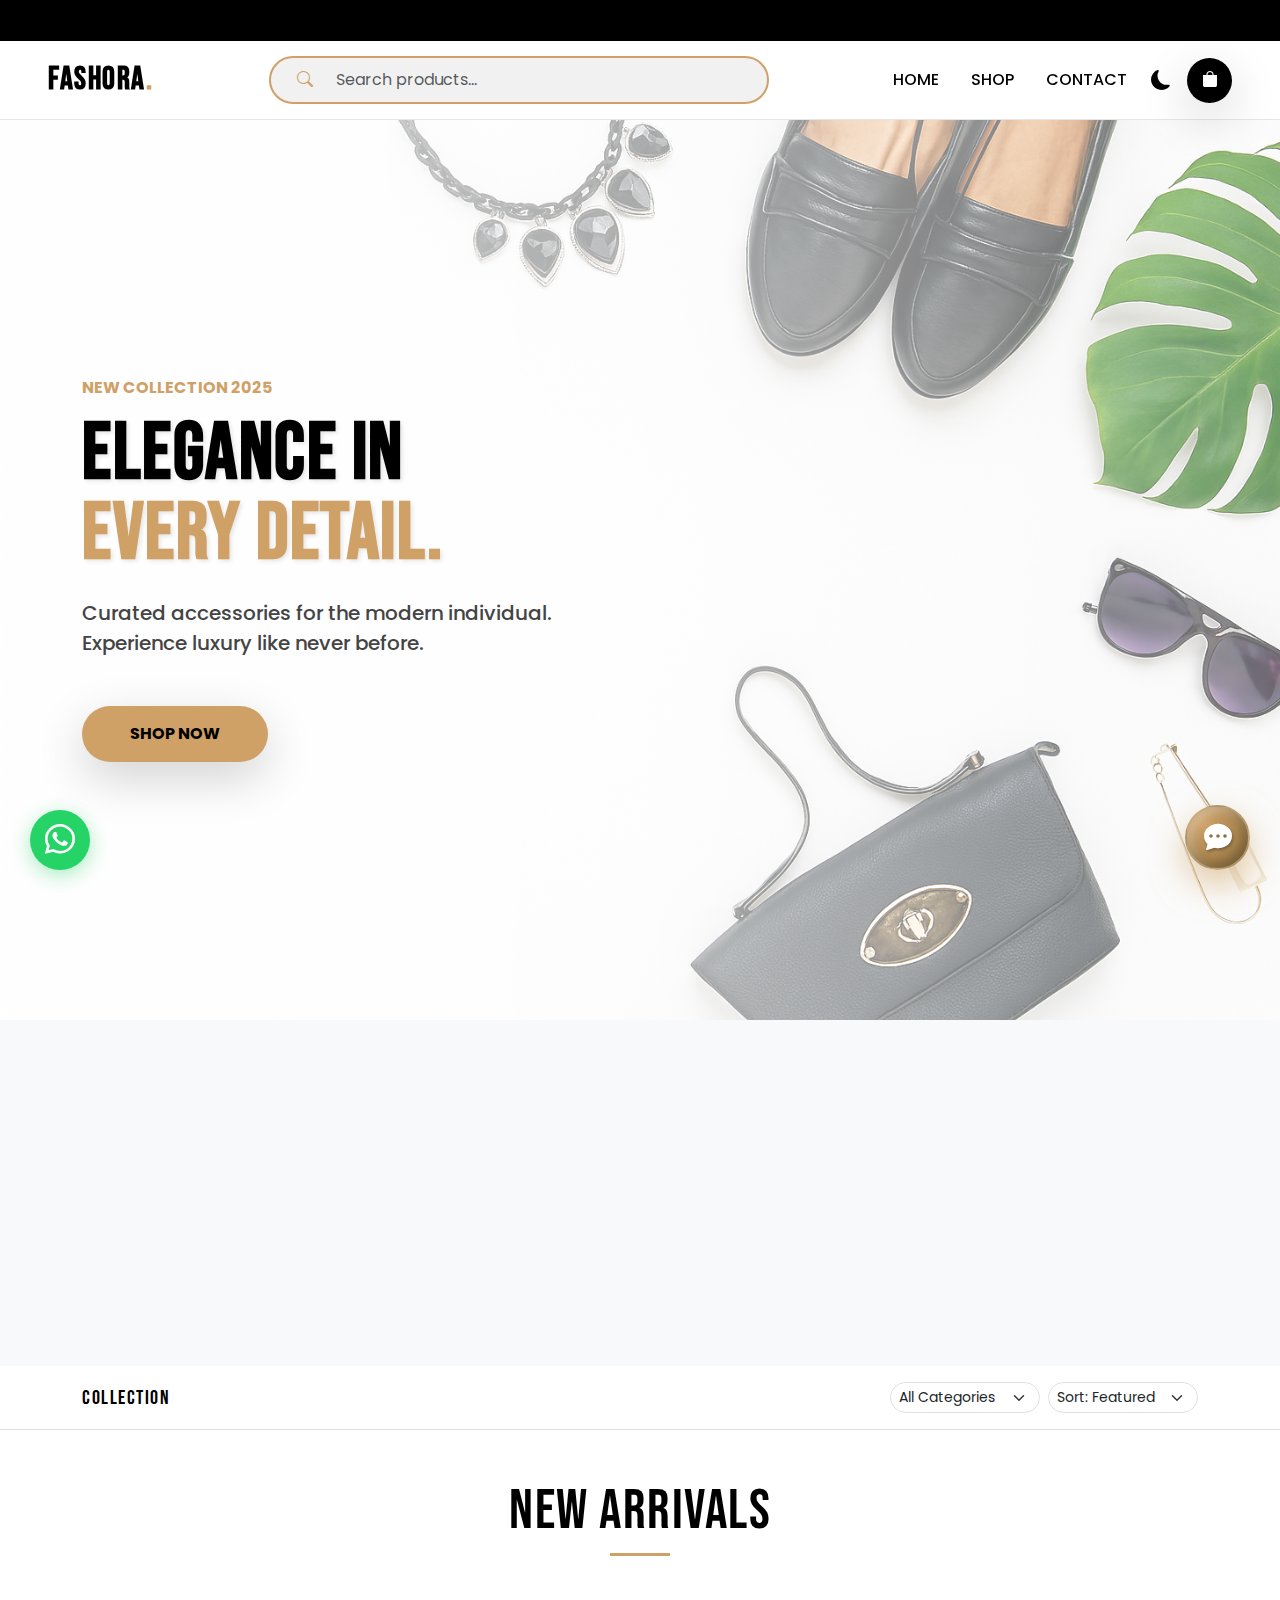
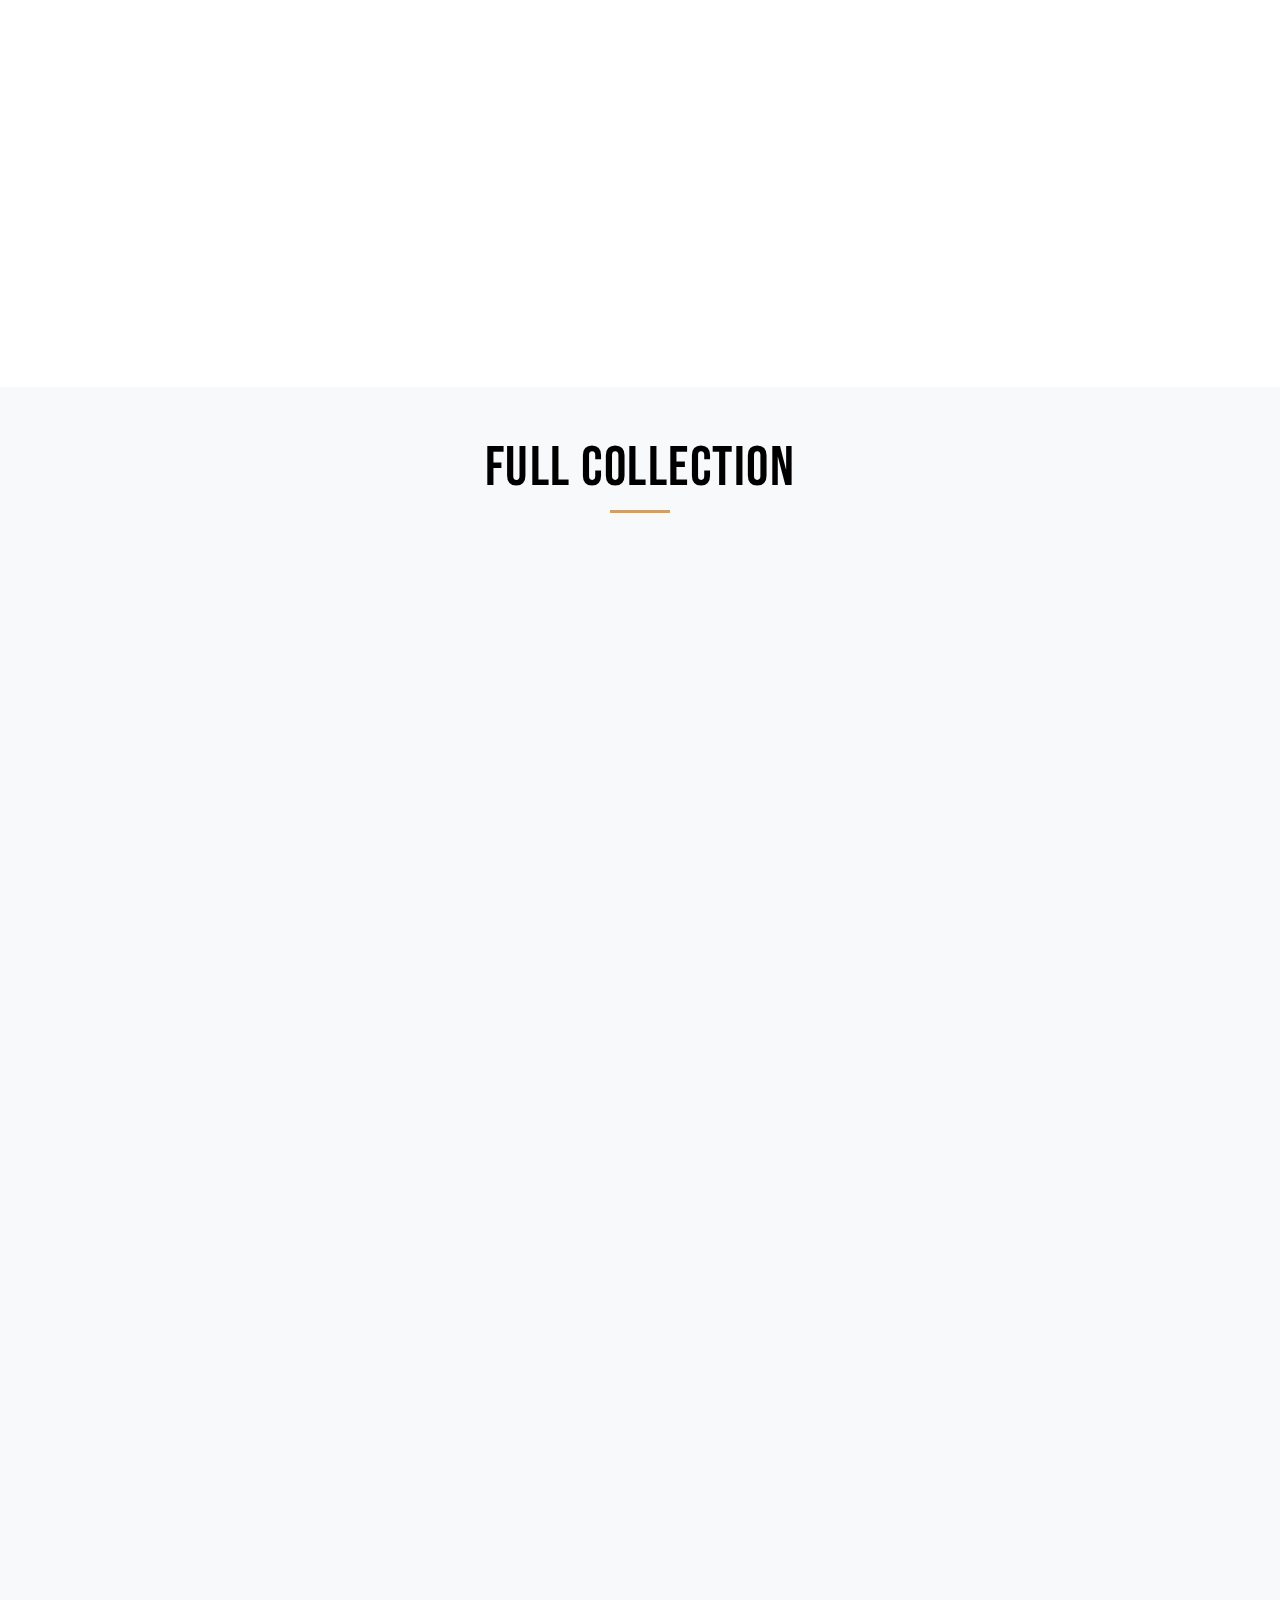
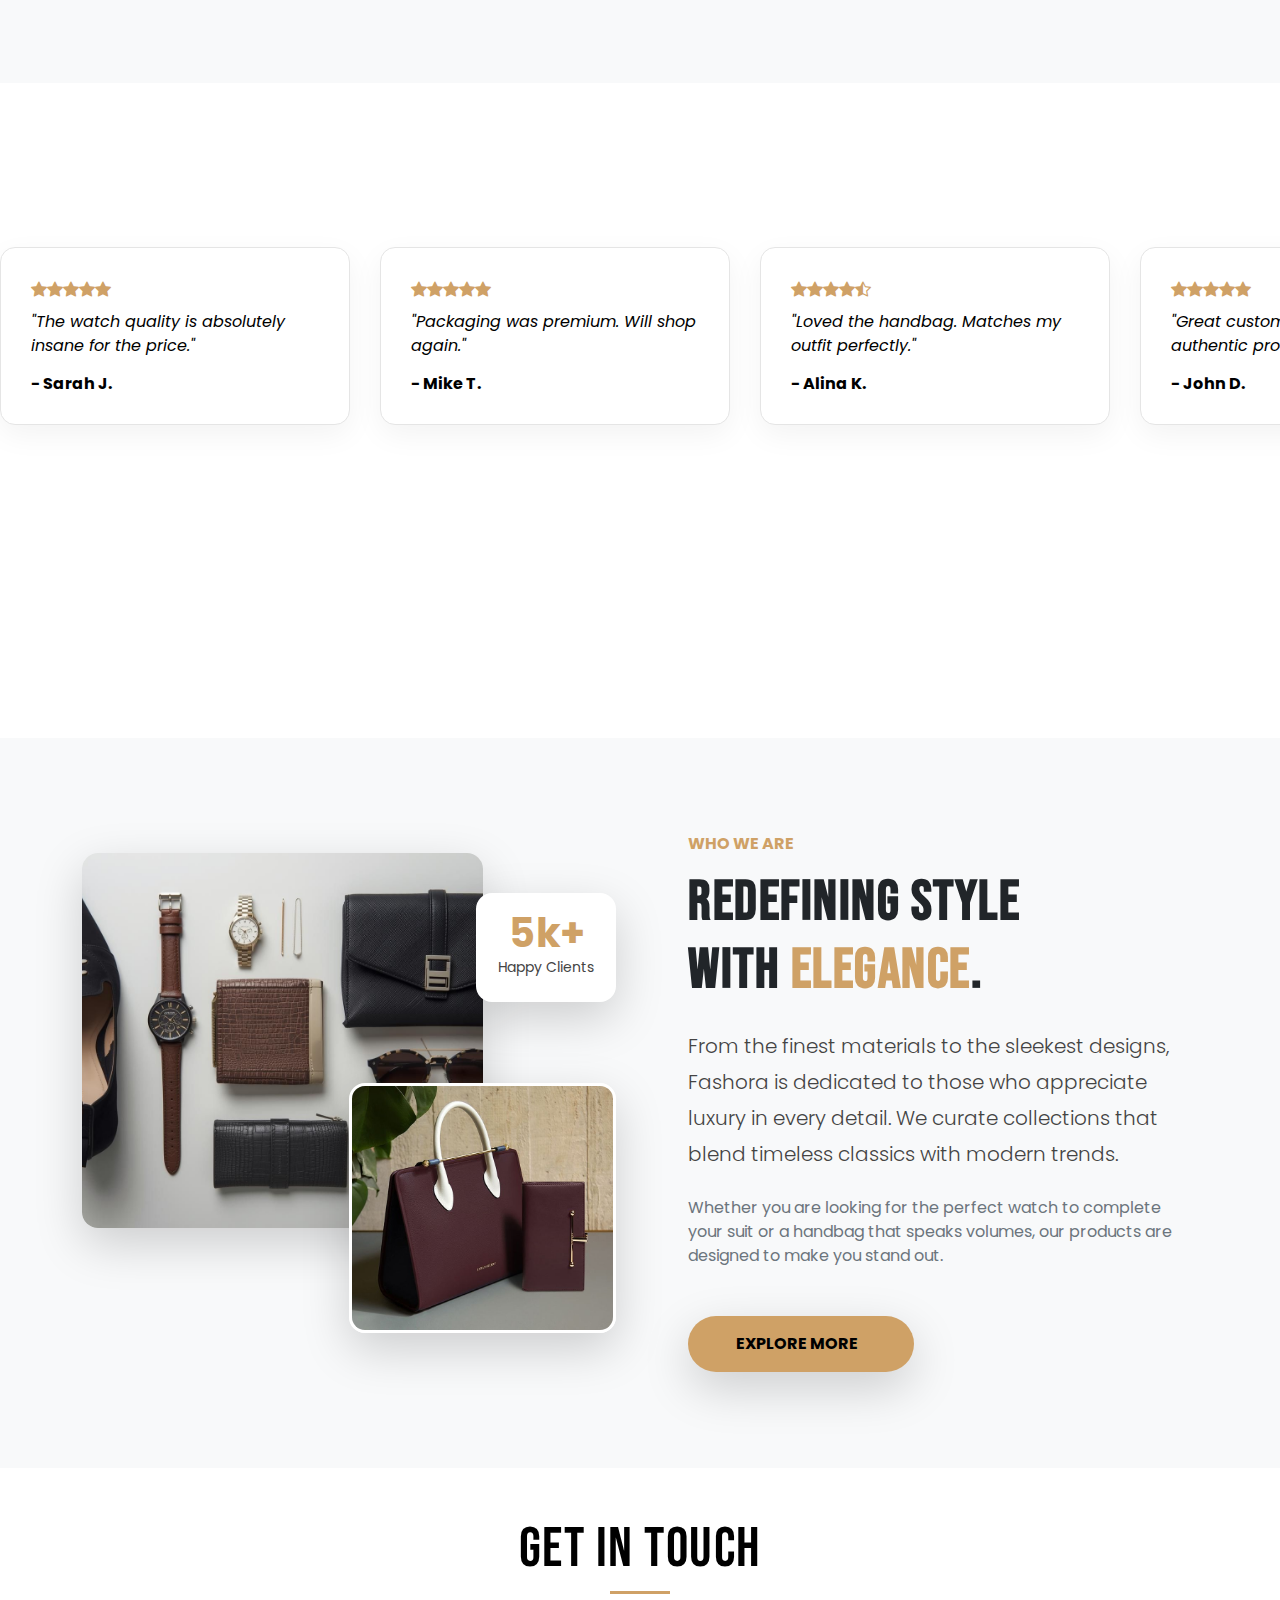
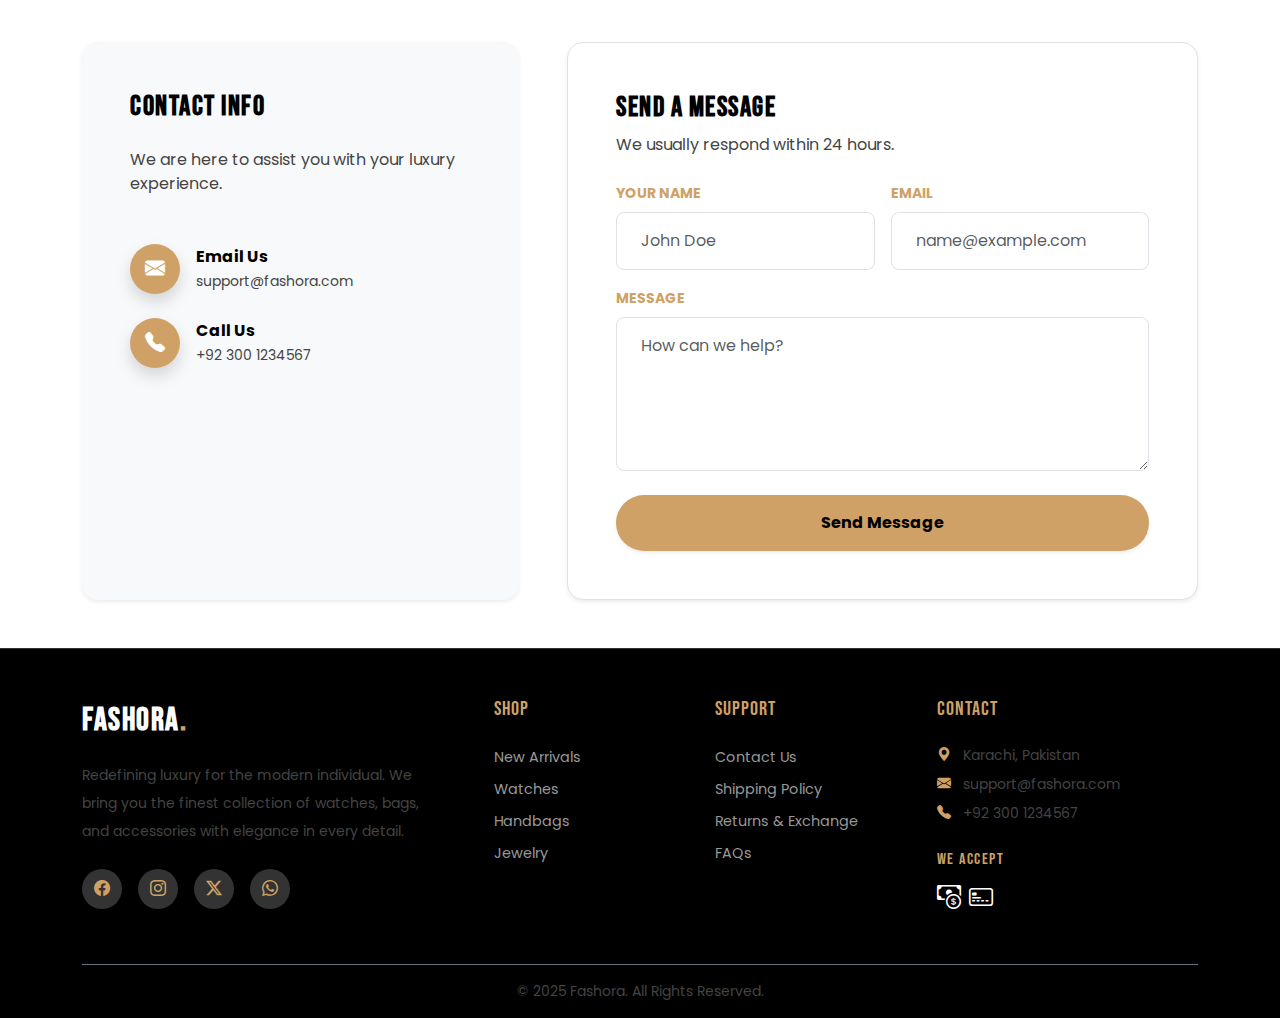
<file: index.html>
<!DOCTYPE html>
<html lang="en">
  <head>
    <meta charset="UTF-8" />
    <meta name="viewport" content="width=device-width, initial-scale=1.0" />
    <title>Fashora - Modern Edition</title>
    <link rel="preconnect" href="https://fonts.googleapis.com" />
    <link
      href="https://fonts.googleapis.com/css2?family=Bebas+Neue&family=Poppins:wght@400;500;600;700;800&display=swap"
      rel="stylesheet"
    />
    <link
      href="https://cdn.jsdelivr.net/npm/bootstrap@5.3.3/dist/css/bootstrap.min.css"
      rel="stylesheet"
    />
    <link
      rel="stylesheet"
      href="https://cdn.jsdelivr.net/npm/bootstrap-icons@1.11.3/font/bootstrap-icons.css"
    />
    <link rel="stylesheet" href="style/style.css" />
  </head>
  <body>
    <div class="marquee-bar small fw-bold">
      <div class="marquee-text">
        <span class="mx-5">✨ WELCOME TO FASHORA: WHERE LUXURY MEETS STYLE</span>
        <span class="mx-5">🚚 FREE NATIONWIDE DELIVERY ON ALL ORDERS</span>
        <span class="mx-5">💎 PREMIUM WATCHES, BAGS & JEWELRY</span>
        <span class="mx-5">✨ WELCOME TO FASHORA: WHERE LUXURY MEETS STYLE</span>
        <span class="mx-5">🚚 FREE NATIONWIDE DELIVERY ON ALL ORDERS</span>
      </div>
    </div>

    <nav class="navbar navbar-expand-lg navbar-custom sticky-top">
      <div class="container-fluid px-lg-5">
        <a
          class="navbar-brand fw-bold fs-2 font-bebas me-0"
          href="#"
          onclick="route('home')"
        >
          FASHORA<span class="text-gold">.</span>
        </a>
        <button
          class="navbar-toggler border-0"
          type="button"
          data-bs-toggle="collapse"
          data-bs-target="#navbarNav"
        >
          <i class="bi bi-list fs-1 text-gold"></i>
        </button>
        <div class="collapse navbar-collapse" id="navbarNav">
          <form
            class="d-flex mx-auto my-3 my-lg-0 search-bar-container"
            style="max-width: 500px; width: 100%"
          >
            <div class="input-group w-100">
              <span class="input-group-text bg-transparent border-0 ps-3"
                ><i class="bi bi-search text-gold"></i
              ></span>
              <input
                type="text"
                class="form-control border-0"
                placeholder="Search products..."
                id="navSearchInput"
                onkeyup="filterProducts()"
              />
            </div>
          </form>
          <ul class="navbar-nav align-items-center gap-3">
            <li class="nav-item">
              <a class="nav-link" href="#" onclick="route('home')">HOME</a>
            </li>
            <li class="nav-item">
              <a class="nav-link" href="#all-products" onclick="route('home')"
                >SHOP</a
              >
            </li>
            <li class="nav-item">
              <a class="nav-link" href="#" onclick="route('contact')"
                >CONTACT</a
              >
            </li>
            <li class="nav-item">
              <button
                class="btn btn-link nav-link p-0"
                onclick="toggleTheme()"
                id="theme-toggle-btn"
              >
                <i class="bi bi-moon-fill fs-5"></i>
              </button>
            </li>
            <li class="nav-item">
              <a
                class="position-relative d-flex align-items-center justify-content-center bg-black text-white rounded-circle shadow-lg"
                href="#"
                data-bs-toggle="offcanvas"
                data-bs-target="#cartOffcanvas"
                style="width: 45px; height: 45px"
              >
                <i class="bi bi-bag-fill fs-6"></i>
                <span
                  id="cart-count"
                  class="position-absolute top-0 start-100 translate-middle badge rounded-circle bg-gold text-white border border-2 border-white"
                  style="display: none; font-size: 0.6rem"
                  >0</span
                >
              </a>
            </li>
          </ul>
        </div>
      </div>
    </nav>

    <main id="spa-container">
      <div id="home-view">
        <section class="hero-wrapper">
          <div class="container hero-content">
            <div class="row">
              <div class="col-lg-8">
                <h6
                  class="text-gold fw-bolder letter-spacing-2 mb-3 animate-pop"
                >
                  NEW COLLECTION 2025
                </h6>
                <h1
                  class="display-1 fw-bold font-bebas lh-1 mb-4 hero-text-main animate-pop"
                  style="font-size: 5rem"
                >
                  Elegance in <br /><span class="text-gold">Every Detail.</span>
                </h1>
                <p
                  class="lead text-muted fw-medium mb-5 animate-pop"
                  style="max-width: 500px"
                >
                  Curated accessories for the modern individual. Experience
                  luxury like never before.
                </p>
                <button
                  class="btn btn-gold rounded-pill px-5 py-3 fw-bold shadow-lg animate-pop"
                  onclick="document.getElementById('product_place_holder').scrollIntoView({behavior:'smooth'})"
                >
                  SHOP NOW
                </button>
              </div>
            </div>
          </div>
        </section>

        <section class="py-5 bg-off-white">
          <div class="container py-4">
            <div class="row g-4 text-center">
              <div class="col-md-4">
                <div
                  class="p-4 border rounded-4 bg-white shadow-sm h-100 card-modern reveal"
                >
                  <i class="bi bi-shield-check display-4 text-gold mb-3"></i>
                  <h5 class="font-bebas text-main">Authentic</h5>
                  <p class="text-muted small">100% Genuine.</p>
                </div>
              </div>
              <div class="col-md-4">
                <div
                  class="p-4 border rounded-4 bg-white shadow-sm h-100 card-modern reveal"
                >
                  <i class="bi bi-truck display-4 text-gold mb-3"></i>
                  <h5 class="font-bebas text-main">Fast Delivery</h5>
                  <p class="text-muted small">Nationwide shipping.</p>
                </div>
              </div>
              <div class="col-md-4">
                <div
                  class="p-4 border rounded-4 bg-white shadow-sm h-100 card-modern reveal"
                >
                  <i
                    class="bi bi-arrow-counterclockwise display-4 text-gold mb-3"
                  ></i>
                  <h5 class="font-bebas text-main">Easy Returns</h5>
                  <p class="text-muted small">30-day policy.</p>
                </div>
              </div>
            </div>
          </div>
        </section>

        <div id="product_place_holder"></div>

        <section class="py-5 bg-white overflow-hidden">
          <div class="container mb-5 text-center reveal">
            <h2 class="font-bebas display-5 text-main">Client Love</h2>
            <div class="mx-auto bg-gold" style="width: 60px; height: 3px"></div>
          </div>
          <div class="testimonial-track">
            <div class="testimonial-card">
              <div class="text-gold mb-2">
                <i class="bi bi-star-fill"></i><i class="bi bi-star-fill"></i
                ><i class="bi bi-star-fill"></i><i class="bi bi-star-fill"></i
                ><i class="bi bi-star-fill"></i>
              </div>
              <p class="fst-italic">
                "The watch quality is absolutely insane for the price."
              </p>
              <h6 class="fw-bold mb-0">- Sarah J.</h6>
            </div>
            <div class="testimonial-card">
              <div class="text-gold mb-2">
                <i class="bi bi-star-fill"></i><i class="bi bi-star-fill"></i
                ><i class="bi bi-star-fill"></i><i class="bi bi-star-fill"></i
                ><i class="bi bi-star-fill"></i>
              </div>
              <p class="fst-italic">
                "Packaging was premium. Will shop again."
              </p>
              <h6 class="fw-bold mb-0">- Mike T.</h6>
            </div>
            <div class="testimonial-card">
              <div class="text-gold mb-2">
                <i class="bi bi-star-fill"></i><i class="bi bi-star-fill"></i
                ><i class="bi bi-star-fill"></i><i class="bi bi-star-fill"></i
                ><i class="bi bi-star-half"></i>
              </div>
              <p class="fst-italic">
                "Loved the handbag. Matches my outfit perfectly."
              </p>
              <h6 class="fw-bold mb-0">- Alina K.</h6>
            </div>
            <div class="testimonial-card">
              <div class="text-gold mb-2">
                <i class="bi bi-star-fill"></i><i class="bi bi-star-fill"></i
                ><i class="bi bi-star-fill"></i><i class="bi bi-star-fill"></i
                ><i class="bi bi-star-fill"></i>
              </div>
              <p class="fst-italic">
                "Great customer support and authentic products."
              </p>
              <h6 class="fw-bold mb-0">- John D.</h6>
            </div>
          </div>
        </section>

        <section class="py-5 bg-black text-white text-center reveal">
          <div class="container">
            <h2 class="font-bebas display-5">Join the Club</h2>
            <p class="text-muted mb-4">
              Subscribe to get special offers, free giveaways, and
              once-in-a-lifetime deals.
            </p>
            <div class="row justify-content-center">
              <div class="col-md-6">
                <div class="input-group shadow-sm">
                  <input
                    type="email"
                    class="form-control py-3 border-0"
                    placeholder="Enter your email"
                  />
                  <button class="btn btn-gold px-5 fw-bold">SUBSCRIBE</button>
                </div>
              </div>
            </div>
          </div>
        </section>
      </div>
      <div id="about-view"></div>
      <div id="contact-view"></div>
    </main>

    <footer class="site-footer bg-black text-white pt-5 pb-3 mt-auto">
        <div class="container">
            <div class="row g-4 justify-content-between">
                <div class="col-lg-4 col-md-6">
                    <a class="navbar-brand fw-bold fs-2 font-bebas me-0" href="#" onclick="route('home')" style="color: #ffffff !important;">
                        FASHORA<span class="text-gold">.</span>
                    </a>
                    <p class="text-muted mt-3 small lh-lg">
                        Redefining luxury for the modern individual. We bring you the finest collection of watches, bags, and accessories with elegance in every detail.
                    </p>
                    <div class="d-flex gap-3 mt-4">
                        <a href="#" class="social-icon"><i class="bi bi-facebook"></i></a>
                        <a href="#" class="social-icon"><i class="bi bi-instagram"></i></a>
                        <a href="#" class="social-icon"><i class="bi bi-twitter-x"></i></a>
                        <a href="#" class="social-icon"><i class="bi bi-whatsapp"></i></a>
                    </div>
                </div>

                <div class="col-lg-2 col-md-3 col-6">
                    <h5 class="text-gold font-bebas mb-4 letter-spacing-1">Shop</h5>
                    <ul class="list-unstyled d-flex flex-column gap-2">
                        <li><a href="#new-arrivals" onclick="route('home')" class="footer-link">New Arrivals</a></li>
                        <li><a href="#all-products" onclick="route('home')" class="footer-link">Watches</a></li>
                        <li><a href="#all-products" onclick="route('home')" class="footer-link">Handbags</a></li>
                        <li><a href="#all-products" onclick="route('home')" class="footer-link">Jewelry</a></li>
                    </ul>
                </div>

                <div class="col-lg-2 col-md-3 col-6">
                    <h5 class="text-gold font-bebas mb-4 letter-spacing-1">Support</h5>
                    <ul class="list-unstyled d-flex flex-column gap-2">
                        <li><a href="#" onclick="route('contact')" class="footer-link">Contact Us</a></li>
                        <li><a href="#" class="footer-link">Shipping Policy</a></li>
                        <li><a href="#" class="footer-link">Returns & Exchange</a></li>
                        <li><a href="#" class="footer-link">FAQs</a></li>
                    </ul>
                </div>

                <div class="col-lg-3 col-md-6">
                    <h5 class="text-gold font-bebas mb-4 letter-spacing-1">Contact</h5>
                    <ul class="list-unstyled text-muted small gap-2 d-flex flex-column">
                        <li><i class="bi bi-geo-alt-fill text-gold me-2"></i> Karachi, Pakistan</li>
                        <li><i class="bi bi-envelope-fill text-gold me-2"></i> support@fashora.com</li>
                        <li><i class="bi bi-telephone-fill text-gold me-2"></i> +92 300 1234567</li>
                    </ul>
                    <div class="mt-4">
                         <p class="text-gold font-bebas mb-2">We Accept</p>
                         <div class="d-flex gap-2">
                             <i class="bi bi-cash-coin fs-4 text-white" title="Cash on Delivery"></i>
                             <i class="bi bi-credit-card-2-front fs-4 text-white" title="Card"></i>
                         </div>
                    </div>
                </div>
            </div>

            <div class="border-top border-secondary mt-5 pt-3 text-center">
                <p class="small text-muted mb-0">&copy; 2025 Fashora. All Rights Reserved.</p>
            </div>
        </div>
    </footer>

    <a
      href="https://wa.me/92327295586"
      class="whatsapp-float"
      target="_blank"
      title="Chat on WhatsApp"
    >
      <i class="bi bi-whatsapp"></i>
    </a>

    <div class="chat-toggle" onclick="toggleChat()">
      <i class="bi bi-chat-dots-fill"></i>
    </div>

    <div class="chat-window" id="chatWindow">
      <div class="chat-header">
        <span>Fashora Assistant</span>
        <button
          class="btn-close btn-close-white"
          onclick="toggleChat()"
        ></button>
      </div>
      <div class="chat-body" id="chatBody">
        <div class="chat-msg bot">
          Hello! Welcome to Fashora. How can I help you today?
        </div>
      </div>
      <div class="chat-footer">
        <input
          type="text"
          id="chatInput"
          placeholder="Type a message..."
          onkeypress="if(event.key==='Enter') sendChat()"
        />
        <button onclick="sendChat()"><i class="bi bi-send-fill"></i></button>
      </div>
    </div>

    <div class="offcanvas offcanvas-end" tabindex="-1" id="cartOffcanvas">
      <div class="offcanvas-header">
        <h5 class="offcanvas-title font-bebas fs-3">Your Bag</h5>
        <button
          type="button"
          class="btn-close"
          data-bs-dismiss="offcanvas"
        ></button>
      </div>
      <div class="offcanvas-body">
        <div id="cartItemsContainer" class="d-flex flex-column gap-3"></div>
      </div>
      <div class="offcanvas-footer p-4 border-top bg-off-white">
        <div class="d-flex justify-content-between mb-3">
          <span class="text-muted">Total</span
          ><span class="fs-4 fw-bold text-main" id="cartTotal">Rs. 0</span>
        </div>
        <button
          class="btn w-100 rounded-pill py-3 checkout-btn"
          onclick="openCheckoutModal()"
        >
          PROCEED TO CHECKOUT
        </button>
      </div>
    </div>

    <div class="modal fade" id="checkoutModal" tabindex="-1" aria-hidden="true">
      <div class="modal-dialog modal-lg modal-dialog-centered">
        <div class="modal-content border-0 shadow-lg rounded-4">
          <div class="modal-header border-0">
            <h5 class="modal-title font-bebas fs-3">Secure Checkout</h5>
            <button
              type="button"
              class="btn-close"
              data-bs-dismiss="modal"
            ></button>
          </div>
          <div class="modal-body p-4">
            <form id="checkoutForm" onsubmit="handleCheckoutSubmit(event)">
              <div class="row g-3">
                <div class="col-12">
                  <h6 class="text-gold fw-bold mb-0">SHIPPING DETAILS</h6>
                </div>
                <div class="col-md-6">
                  <label class="form-label small fw-bold text-muted"
                    >Full Name</label
                  ><input type="text" class="form-control" required />
                </div>
                <div class="col-md-6">
                  <label class="form-label small fw-bold text-muted"
                    >Email Address</label
                  ><input type="email" class="form-control" required />
                </div>
                <div class="col-12">
                  <label class="form-label small fw-bold text-muted"
                    >Street Address</label
                  ><input type="text" class="form-control" required />
                </div>
                <div class="col-12 mt-4">
                  <h6 class="text-gold fw-bold mb-0">PAYMENT</h6>
                </div>
                <div class="col-12">
                  <div class="form-check p-3 border rounded mb-2">
                    <input
                      class="form-check-input"
                      type="radio"
                      name="payment"
                      id="cod"
                      checked
                    /><label
                      class="form-check-label fw-bold text-main"
                      for="cod"
                      >Cash on Delivery</label
                    >
                  </div>
                </div>
              </div>
              <div class="d-grid mt-4">
                <button type="submit" class="btn btn-gold rounded-pill py-3">
                  CONFIRM ORDER
                </button>
              </div>
            </form>
          </div>
        </div>
      </div>
    </div>

    <div class="modal fade" id="successModal" tabindex="-1" aria-hidden="true">
      <div class="modal-dialog modal-dialog-centered">
        <div class="modal-content text-center p-4 rounded-4 border-0 shadow-lg">
          <div class="modal-body">
            <div class="mb-3 text-gold">
              <i class="bi bi-check-circle-fill display-1"></i>
            </div>
            <h2 class="font-bebas text-dark">Order Confirmed!</h2>
            <p class="text-muted mb-4">Thank you for your purchase.</p>
            <button
              type="button"
              class="btn btn-dark rounded-pill px-4"
              data-bs-dismiss="modal"
            >
              Close
            </button>
          </div>
        </div>
      </div>
    </div>

    <script src="https://cdn.jsdelivr.net/npm/bootstrap@5.3.3/dist/js/bootstrap.bundle.min.js"></script>
    <script src="JS/script.js"></script>
    <script src="JS/SPA.js"></script>
  </body>
</html>
</file>
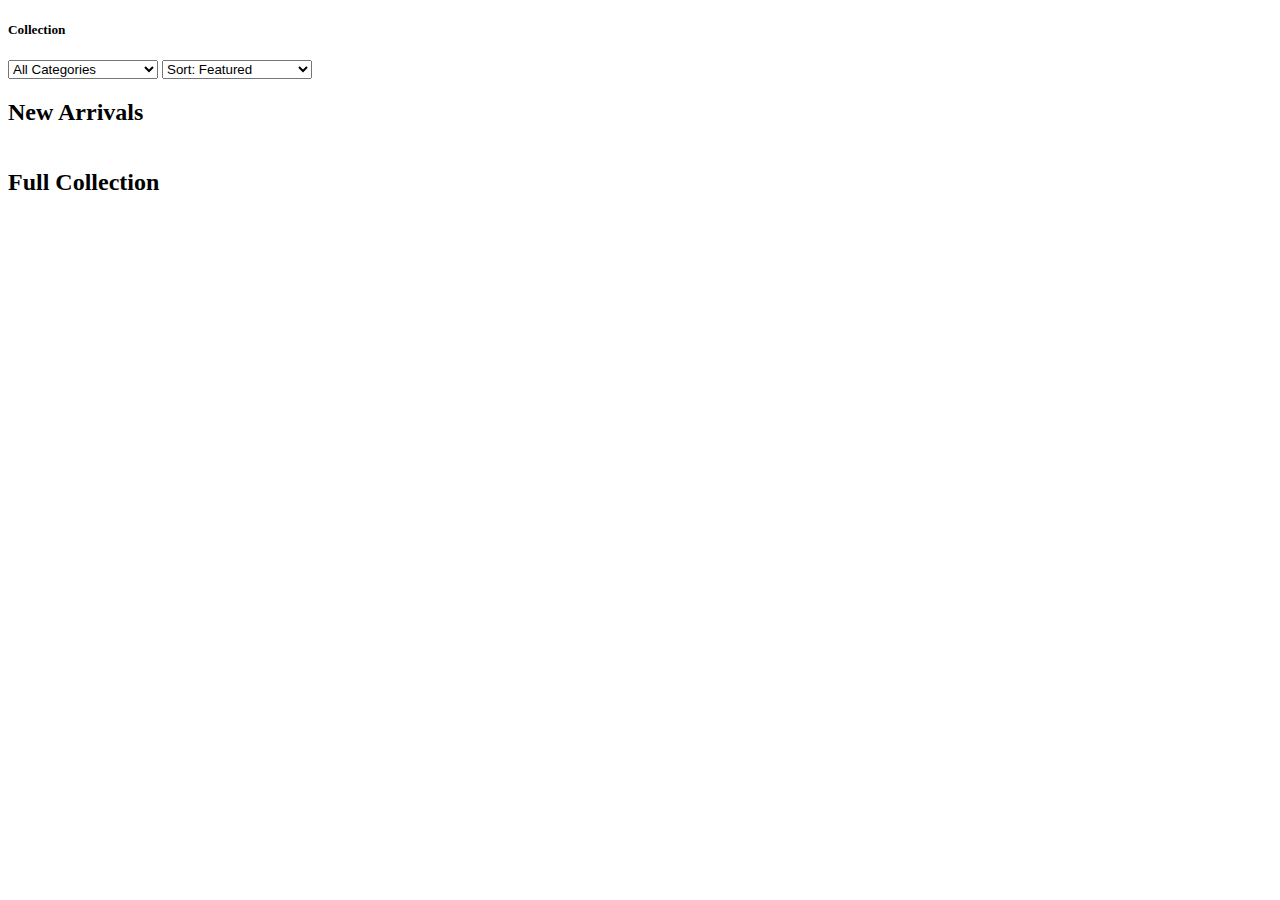
<file: sectionPages/html/product.html>
<!DOCTYPE html>
<html lang="en">
  <head>
    <meta charset="UTF-8" />
    <meta name="viewport" content="width=device-width, initial-scale=1.0" />
    <title>Products</title>
  </head>
  <body>
    <div
      class="py-3 sticky-top bg-white border-bottom"
      style="top: 80px; z-index: 800"
    >
      <div
        class="container d-flex flex-wrap justify-content-between align-items-center gap-3"
      >
        <h5 class="font-bebas m-0">Collection</h5>

        <div class="d-flex gap-2">
          <select
            id="categorySelect"
            class="form-select form-select-sm rounded-pill"
            style="width: 150px"
            onchange="filterProducts()"
          >
            <option value="all">All Categories</option>
            <option value="watch">Watches</option>
            <option value="bag">Bags</option>
            <option value="glasses">Glasses</option>
            <option value="jewelry">Jewelry</option>
          </select>

          <select
            id="sortSelect"
            class="form-select form-select-sm rounded-pill"
            style="width: 150px"
            onchange="filterProducts()"
          >
            <option value="default">Sort: Featured</option>
            <option value="low-high">Price: Low to High</option>
            <option value="high-low">Price: High to Low</option>
          </select>
        </div>
      </div>
    </div>

    <section class="py-5 bg-white" id="new-arrivals">
      <div class="container">
        <div class="section-header text-center mb-5">
          <h2 class="font-bebas display-4">New Arrivals</h2>
          <div class="mx-auto bg-gold" style="width: 60px; height: 3px"></div>
        </div>
        <div
          class="row row-cols-2 row-cols-md-4 g-4"
          id="new-arrivals-container"
        ></div>
      </div>
    </section>

    <div id="all-products" class="py-5 bg-off-white">
      <div class="container-fluid px-lg-5">
        <div class="section-header text-center mb-5">
          <h2 class="font-bebas display-4">Full Collection</h2>
          <div class="mx-auto bg-gold" style="width: 60px; height: 3px"></div>
        </div>
        <div
          class="row row-cols-2 row-cols-sm-2 row-cols-md-3 row-cols-lg-6 g-4"
          id="all-products-container"
        ></div>
      </div>
    </div>
  </body>
</html>
</file>
<file: style/style.css>
:root {
  --accent-gold: #cfa166;
  --accent-gold-hover: #b38b36;
  --bg-white: #ffffff;
  --bg-off-white: #f8f9fa;
  --text-main: #000000;
  --text-muted: #444444;
  --border-color: #e5e5e5;
  --card-shadow: 0 10px 30px rgba(0, 0, 0, 0.05);
  --card-hover-shadow: 0 15px 40px rgba(0, 0, 0, 0.15);
  --navbar-bg: rgba(255, 255, 255, 0.9);
  --input-bg: #f1f1f1;
  --hero-overlay-color: linear-gradient(
    90deg,
    rgba(255, 255, 255, 0.9) 0%,
    rgba(255, 255, 255, 0.4) 100%
  );
}

[data-theme="dark"] {
  --bg-white: #1e1e24;
  --bg-off-white: #25252b;
  --text-main: #ffffff;
  --text-muted: #d1d1d1;
  --border-color: #3a3a40;
  --card-shadow: 0 10px 30px rgba(0, 0, 0, 0.4);
  --card-hover-shadow: 0 15px 40px rgba(207, 161, 102, 0.15);
  --navbar-bg: rgba(30, 30, 36, 0.95);
  --input-bg: #2b2b30;
  --hero-overlay-color: linear-gradient(
    90deg,
    rgba(30, 30, 36, 0.9) 0%,
    rgba(30, 30, 36, 0.4) 100%
  );
}

body {
  font-family: "Poppins", sans-serif;
  background: var(--bg-white);
  color: var(--text-main);
  overflow-x: hidden;
  transition: background-color 0.3s ease, color 0.3s ease;
  min-height: 100vh;
  display: flex;
  flex-direction: column;
}
.font-bebas {
  font-family: "Bebas Neue", sans-serif;
  letter-spacing: 1.5px;
}
.text-gold {
  color: var(--accent-gold) !important;
}
.bg-gold {
  background-color: var(--accent-gold) !important;
}

[data-theme="dark"] h1,
[data-theme="dark"] h2,
[data-theme="dark"] h3,
[data-theme="dark"] h4,
[data-theme="dark"] h5,
[data-theme="dark"] h6,
[data-theme="dark"] .text-dark {
  color: #ffffff !important;
}

[data-theme="dark"] p,
[data-theme="dark"] span,
[data-theme="dark"] .text-muted {
  color: #d1d1d1 !important;
}

.navbar-custom {
  background: var(--navbar-bg);
  backdrop-filter: blur(10px);
  border-bottom: 1px solid var(--border-color);
  padding: 10px 0;
  z-index: 1000;
}
.navbar-brand {
  color: var(--text-main) !important;
  transition: 0.3s;
}
.nav-link {
  color: var(--text-main) !important;
  transition: 0.3s;
  font-weight: 500;
}
.nav-link:hover {
  color: var(--accent-gold) !important;
}

.search-bar-container .input-group {
  background: var(--input-bg);
  border: 2px solid var(--accent-gold);
  border-radius: 50px;
  padding: 4px 10px;
}
.search-bar-container .form-control {
  background: transparent;
  border: none;
  color: var(--text-main);
  box-shadow: none;
}
[data-theme="dark"] .search-bar-container .form-control {
  color: #ffffff !important;
}
[data-theme="dark"] .search-bar-container .form-control::placeholder {
  color: #bbbbbb;
}

.hero-wrapper {
  position: relative;
  width: 100%;
  min-height: 100vh;
  display: flex;
  align-items: center;
  overflow: hidden;
  background: url("../images/main_hero_img.png") no-repeat center center;
  background-size: cover;
}
.hero-wrapper::before {
  content: "";
  position: absolute;
  top: 0;
  left: 0;
  width: 100%;
  height: 100%;
  background: var(--hero-overlay-color);
  z-index: 1;
  transition: background 0.3s ease;
}
.hero-content {
  position: relative;
  z-index: 2;
  width: 100%;
}
.hero-text-main {
  color: var(--text-main) !important;
  text-shadow: 2px 2px 4px rgba(0, 0, 0, 0.1);
}

.card-modern {
  background: var(--bg-white);
  border: 1px solid var(--border-color);
  border-radius: 16px;
  overflow: hidden;
  height: 100%;
  transition: transform 0.3s ease, box-shadow 0.3s ease;
  cursor: pointer;
  position: relative;
  display: flex;
  flex-direction: column;
}
.card-modern:hover {
  transform: translateY(-8px);
  box-shadow: var(--card-hover-shadow);
  border-color: var(--accent-gold);
}
.img-wrapper {
  width: 100%;
  position: relative;
  padding-top: 100%;
  background: var(--bg-off-white);
  overflow: hidden;
}
.img-wrapper img {
  position: absolute;
  top: 0;
  left: 0;
  width: 100%;
  height: 100%;
  object-fit: cover;
  transition: transform 0.5s ease;
}
.card-modern:hover .img-wrapper img {
  transform: scale(1.1);
}
.card-body {
  padding: 15px;
  text-align: center;
  flex-grow: 1;
  display: flex;
  flex-direction: column;
  justify-content: space-between;
}
.card-title {
  color: var(--text-main);
  font-weight: 600;
  font-size: 1rem;
}

.btn-gold {
  background: var(--accent-gold);
  color: #000;
  border: none;
  border-radius: 50px;
  padding: 12px 30px;
  font-weight: 700;
  transition: 0.3s;
}
.btn-gold:hover {
  background: #fff;
  box-shadow: 0 10px 20px rgba(0, 0, 0, 0.2);
}

.offcanvas {
  background-color: var(--bg-white);
  color: var(--text-main);
}
.offcanvas-body p,
.offcanvas-body span,
.offcanvas-body div {
  color: var(--text-main) !important;
}
.checkout-btn {
  background-color: var(--accent-gold) !important;
  color: #000 !important;
  border: none;
  font-weight: 800;
  transition: all 0.3s ease;
}
.checkout-btn:hover {
  background-color: #fff !important;
  color: #000 !important;
  box-shadow: 0 5px 15px rgba(207, 161, 102, 0.4);
}

@keyframes popUp {
  from {
    opacity: 0;
    transform: scale(0.9);
  }
  to {
    opacity: 1;
    transform: scale(1);
  }
}
.animate-pop {
  animation: popUp 0.6s ease-out forwards;
}
.reveal {
  opacity: 0;
  transform: translateY(40px);
  transition: all 0.8s ease-out;
}
.reveal.active {
  opacity: 1;
  transform: translateY(0);
}

.chat-toggle {
  position: fixed;
  bottom: 30px;
  right: 30px;
  width: 65px;
  height: 65px;
  background: radial-gradient(circle at 30% 30%, var(--accent-gold), #8a6d3b);
  color: #fff;
  border-radius: 50%;
  display: flex;
  align-items: center;
  justify-content: center;
  font-size: 28px;
  cursor: pointer;
  box-shadow:
    inset -5px -5px 10px rgba(0,0,0,0.2),
    inset 5px 5px 10px rgba(255,255,255,0.3),
    0 15px 35px rgba(207, 161, 102, 0.6);
  border: 2px solid rgba(255,255,255,0.2);
  z-index: 9999;
  transition: transform 0.3s cubic-bezier(0.175, 0.885, 0.32, 1.275);
}
.chat-toggle:hover {
  transform: scale(1.1) translateY(-5px);
  box-shadow:
    inset -5px -5px 10px rgba(0,0,0,0.2),
    inset 5px 5px 10px rgba(255,255,255,0.4),
    0 20px 40px rgba(207, 161, 102, 0.8);
}
.chat-toggle i {
    text-shadow: 1px 2px 3px rgba(0,0,0,0.3);
}

.chat-window {
  position: fixed;
  bottom: 100px;
  right: 30px;
  width: 320px;
  height: 420px;
  background: var(--bg-white);
  border: 1px solid var(--border-color);
  border-radius: 20px;
  box-shadow: 0 20px 50px rgba(0, 0, 0, 0.3);
  display: flex;
  flex-direction: column;
  overflow: hidden;
  z-index: 9998;
  transform: scale(0);
  transform-origin: bottom right;
  transition: transform 0.3s cubic-bezier(0.175, 0.885, 0.32, 1.275);
}
.chat-window.open {
  transform: scale(1);
}
.chat-header {
  background: var(--accent-gold);
  color: #000;
  padding: 15px;
  font-weight: bold;
  display: flex;
  justify-content: space-between;
  align-items: center;
}
.chat-body {
  flex: 1;
  padding: 15px;
  overflow-y: auto;
  background: var(--bg-off-white);
  display: flex;
  flex-direction: column;
  gap: 10px;
}
.chat-msg {
  max-width: 85%;
  padding: 8px 12px;
  border-radius: 12px;
  font-size: 0.9rem;
  line-height: 1.4;
  animation: popUp 0.3s ease;
}
.chat-msg.bot {
  background: #fff;
  color: #000;
  border: 1px solid #ddd;
  align-self: flex-start;
}
[data-theme="dark"] .chat-msg.bot {
  background: #333;
  color: #fff;
  border-color: #444;
}
.chat-msg.user {
  background: var(--accent-gold);
  color: #000;
  align-self: flex-end;
}
.chat-footer {
  padding: 10px;
  background: var(--bg-white);
  border-top: 1px solid var(--border-color);
  display: flex;
  gap: 10px;
}
.chat-footer input {
  flex: 1;
  border: 1px solid var(--border-color);
  padding: 8px 15px;
  border-radius: 20px;
  outline: none;
  background: var(--input-bg);
  color: var(--text-main);
}
.chat-footer button {
  background: var(--accent-gold);
  color: #000;
  border: none;
  width: 35px;
  height: 35px;
  border-radius: 50%;
}

.marquee-bar {
  background: #000;
  color: #fff;
  padding: 10px 0;
  overflow: hidden;
  white-space: nowrap;
}
.marquee-text {
  display: inline-block;
  padding-left: 100%;
  animation: marquee 20s linear infinite;
}
@keyframes marquee {
  0% {
    transform: translateX(0);
  }
  100% {
    transform: translateX(-100%);
  }
}
.testimonial-track {
  display: flex;
  gap: 30px;
  width: max-content;
  animation: scrollLeft 35s linear infinite;
}
.testimonial-track:hover {
  animation-play-state: paused;
}
@keyframes scrollLeft {
  0% {
    transform: translateX(0);
  }
  100% {
    transform: translateX(-50%);
  }
}
.testimonial-card {
  background: var(--bg-white);
  border: 1px solid var(--border-color);
  padding: 30px;
  border-radius: 15px;
  width: 350px;
  flex-shrink: 0;
  color: var(--text-main);
  box-shadow: var(--card-shadow);
}
.whatsapp-float {
  position: fixed;
  bottom: 30px;
  left: 30px;
  width: 60px;
  height: 60px;
  background: #25d366;
  color: #fff;
  border-radius: 50%;
  display: grid;
  place-items: center;
  font-size: 30px;
  box-shadow: 0 5px 20px rgba(37, 211, 102, 0.4);
  z-index: 1000;
  transition: 0.3s;
}
.whatsapp-float:hover {
  transform: translateY(-5px);
  color: #fff;
}

.bg-off-white {
  background-color: var(--bg-off-white) !important;
}
.bg-white {
  background-color: var(--bg-white) !important;
}
.text-muted {
  color: var(--text-muted) !important;
}
.modal-content {
  background: var(--bg-white);
  color: var(--text-main);
}
[data-theme="dark"] .btn-close {
  filter: invert(1);
}

.site-footer {
  border-top: 1px solid #333;
}
.social-icon {
    width: 40px;
    height: 40px;
    display: inline-flex;
    align-items: center;
    justify-content: center;
    background: #333;
    color: var(--accent-gold);
    border-radius: 50%;
    transition: all 0.3s ease;
    text-decoration: none;
}
.social-icon:hover {
    background: var(--accent-gold);
    color: #000;
    transform: translateY(-3px);
}
.footer-link {
    color: #999;
    text-decoration: none;
    transition: 0.2s;
    font-size: 0.9rem;
}
.footer-link:hover {
    color: var(--accent-gold);
    padding-left: 5px;
}
.letter-spacing-1 {
    letter-spacing: 1px;
}
</file>
